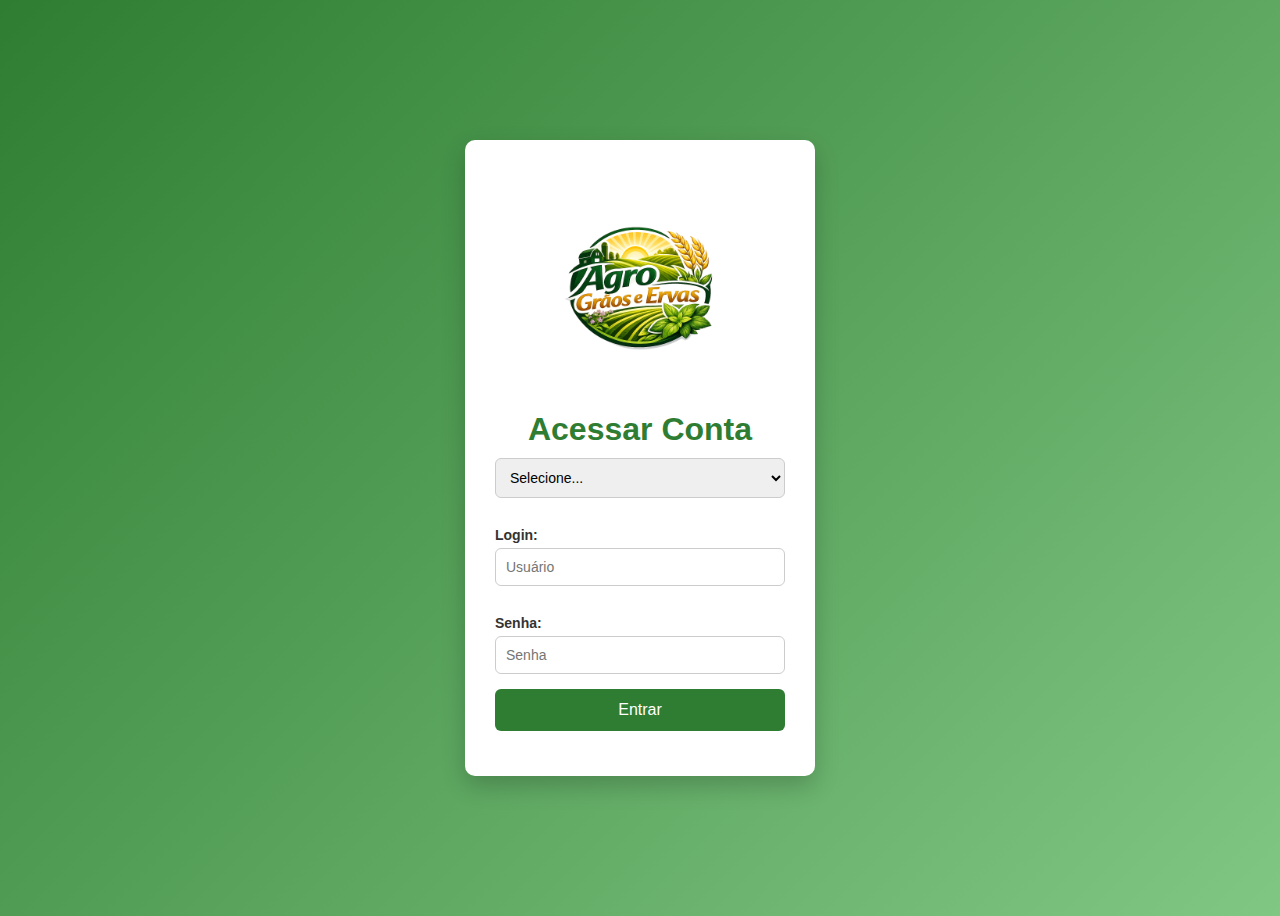
<file: index.html>
<!DOCTYPE html>
<html lang="PT-BR">
<head>
    <meta charset="UTF-8">
    <meta name="viewport" content="width=device-width, initial-scale=1.0">
    <title>Agro Graos</title>
    <link rel="stylesheet" href="style.css">

</head>
<body onkeydown="teclaEnter(event)">
    
    <div class="container">
        
        <img src="img/agro-graos-e-ervas.png.png" alt="Logo Agro Grãos e Ervas" class="logo">
        <h1>Acessar Conta</h1>

        <select id="inpUsuario">
            <option value="0">Selecione...</option>
            <option value="1">Vendedor</option>
            <option value="2">Estoquista</option>
            <option value="3">Administrador</option>
        </select>
        
        <h3>Login:</h3>
        <input type="text" id="inplogin" placeholder="Usuário">
        
        <h3>Senha:</h3>
        <input type="password" id="inpsenha"placeholder="Senha"> 

        <button onclick="trocarPaginas()">Entrar</button>

        <p id="pMensagem" class="pMensagem"></p>









    </div>



</body>
<script src="./scriptsJS/script.js"></script>
</html>
</file>
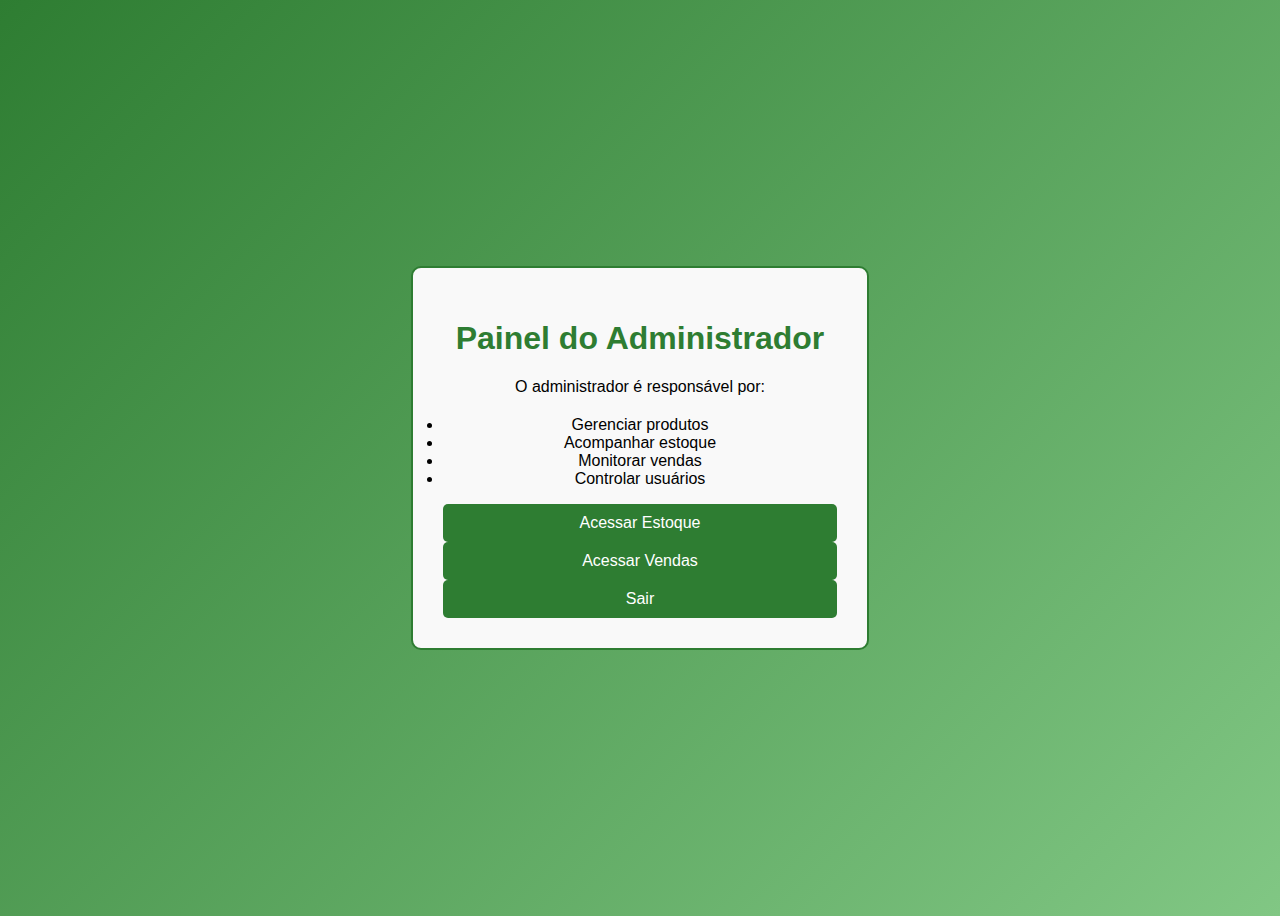
<file: administrador.html>
<!DOCTYPE html>
<html lang="pt-BR">
<head>
    <meta charset="UTF-8">
    <title>Administrador</title>
    <link rel="stylesheet" href="style.css">
</head>
<body>

<div class="pagina">
    <h1>Painel do Administrador</h1>

    <p>O administrador é responsável por:</p>

    <ul>
        <li>Gerenciar produtos</li>
        <li>Acompanhar estoque</li>
        <li>Monitorar vendas</li>
        <li>Controlar usuários</li>
    </ul>

    <button onclick="window.location.href='estoque.html'">
        Acessar Estoque
    </button>

    <button onclick="window.location.href='vendas.html'">
        Acessar Vendas
    </button>

    <button onclick="window.location.href='index.html'">
        Sair
    </button>
</div>

</body>
</html>
</file>
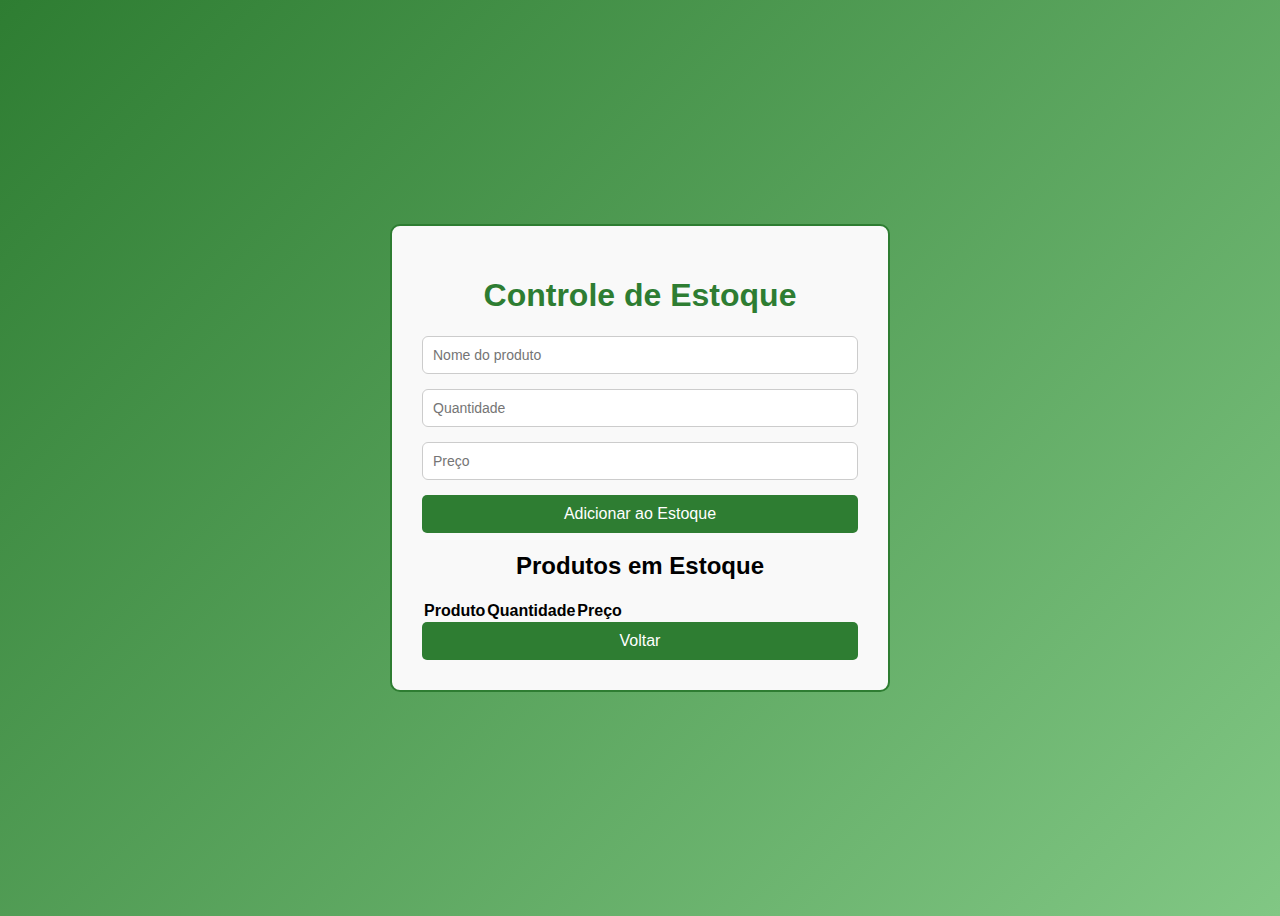
<file: estoque.html>
<!DOCTYPE html>
<html lang="pt-BR">
<head>
    <meta charset="UTF-8">
    <title>Controle de Estoque</title>
    <link rel="stylesheet" href="style.css">
</head>
<body>

<div class="pagina">
    <h1>Controle de Estoque</h1>

    <input type="text" id="nomeProduto" placeholder="Nome do produto">
    <input type="number" id="qtdProduto" placeholder="Quantidade">
    <input type="number" id="precoProduto" placeholder="Preço">

    <button onclick="adicionarProduto()">Adicionar ao Estoque</button>

    <h2>Produtos em Estoque</h2>

    <table>
        <thead>
            <tr>
                <th>Produto</th>
                <th>Quantidade</th>
                <th>Preço</th>
            </tr>
        </thead>
        <tbody id="listaEstoque"></tbody>
    </table>

    <button onclick="voltar()">Voltar</button>
</div>

<script src="./scriptsJS/estoque.js"></script>
</body>
</html>
</file>
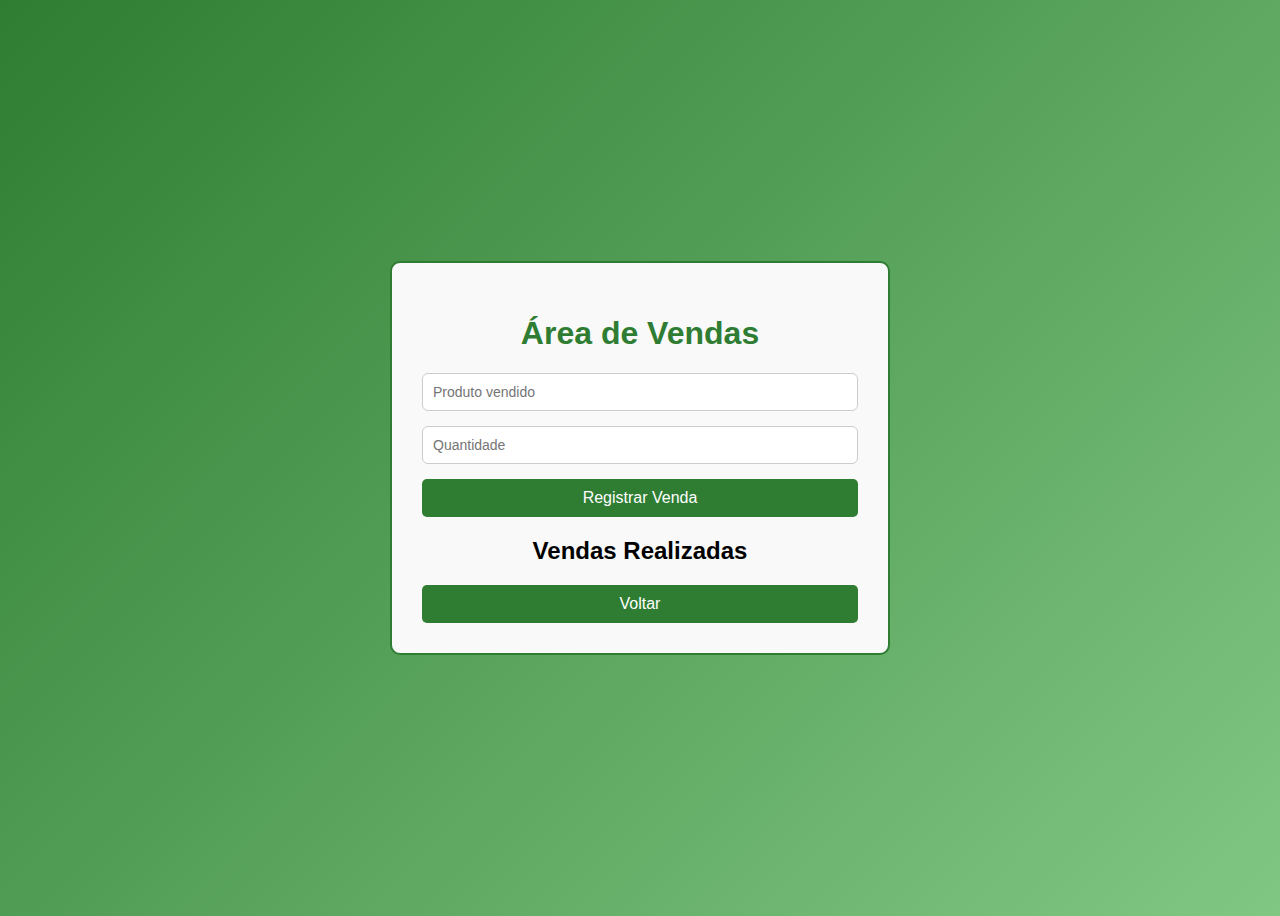
<file: vendas.html>
<!DOCTYPE html>
<html lang="pt-BR">
<head>
    <meta charset="UTF-8">
    <title>Área de Vendas</title>
    <link rel="stylesheet" href="style.css">
</head>
<body>

<div class="pagina">
    <h1>Área de Vendas</h1>

    <input type="text" id="produtoVenda" placeholder="Produto vendido">
    <input type="number" id="qtdVenda" placeholder="Quantidade">

    <button onclick="registrarVenda()">Registrar Venda</button>

    <h2>Vendas Realizadas</h2>

    <ul id="listaVendas"></ul>

    <button onclick="voltar()">Voltar</button>
</div>

<script src="./scriptsJS/vendas.js"></script>
</body>
</html>
</file>
<file: style.css>
/* Reset básico */
* {
    margin: 10;
    padding: 0;
    box-sizing: border-box;
    font-family: Arial, Helvetica, sans-serif;
}
/* logo Imagem */
.logo {
    width: 200px;
    display: block;
    margin: 20px auto;
    
}


/* Corpo da página */
body {
    height: 100vh;
    background: linear-gradient(135deg, #2e7d32, #81c784);
    display: flex;
    align-items: center;
    justify-content: center;
}

/* Caixa principal */
.container {
    background-color: #ffffff;
    padding: 30px;
    width: 350px;
    border-radius: 10px;
    box-shadow: 0 10px 25px rgba(0, 0, 0, 0.2);
    text-align: center;
}

/* Títulos */
.container h1 {
    color: #2e7d32;
    margin-bottom: 10px;
}

.container h2 {
    color: #555;
    margin-bottom: 20px;
}

/* Labels */
.container h3 {
    text-align: left;
    font-size: 14px;
    margin-bottom: 5px;
    color: #333;
}

/* Select e inputs */
select,
input {
    width: 100%;
    padding: 10px;
    margin-bottom: 15px;
    border-radius: 6px;
    border: 1px solid #ccc;
    font-size: 14px;
}

/* Foco */
select:focus,
input:focus {
    outline: none;
    border-color: #2e7d32;
}

/* Botão */
button {
    width: 100%;
    padding: 12px;
    background-color: #2e7d32;
    color: white;
    border: none;
    border-radius: 6px;
    font-size: 16px;
    cursor: pointer;
    transition: background 0.3s;
}

button:hover {
    background-color: #1b5e20;
}

/* Mensagem de erro */
.pMensagem {
    margin-top: 15px;
    color: red;
    font-size: 14px;
}


.pagina {
    max-width: 500px;
    margin: 60px auto;
    padding: 30px;
    text-align: center;
    border: 2px solid #2e7d32;
    border-radius: 10px;
    background-color: #f9f9f9;
}

.pagina h1 {
    color: #2e7d32;
}

.pagina p {
    font-size: 16px;
    margin: 20px 0;
}

.pagina button {
    padding: 10px 20px;
    background-color: #2e7d32;
    color: white;
    border: none;
    border-radius: 5px;
    cursor: pointer;
}

.pagina button:hover {
    background-color: #1b5e20;
}
</file>
